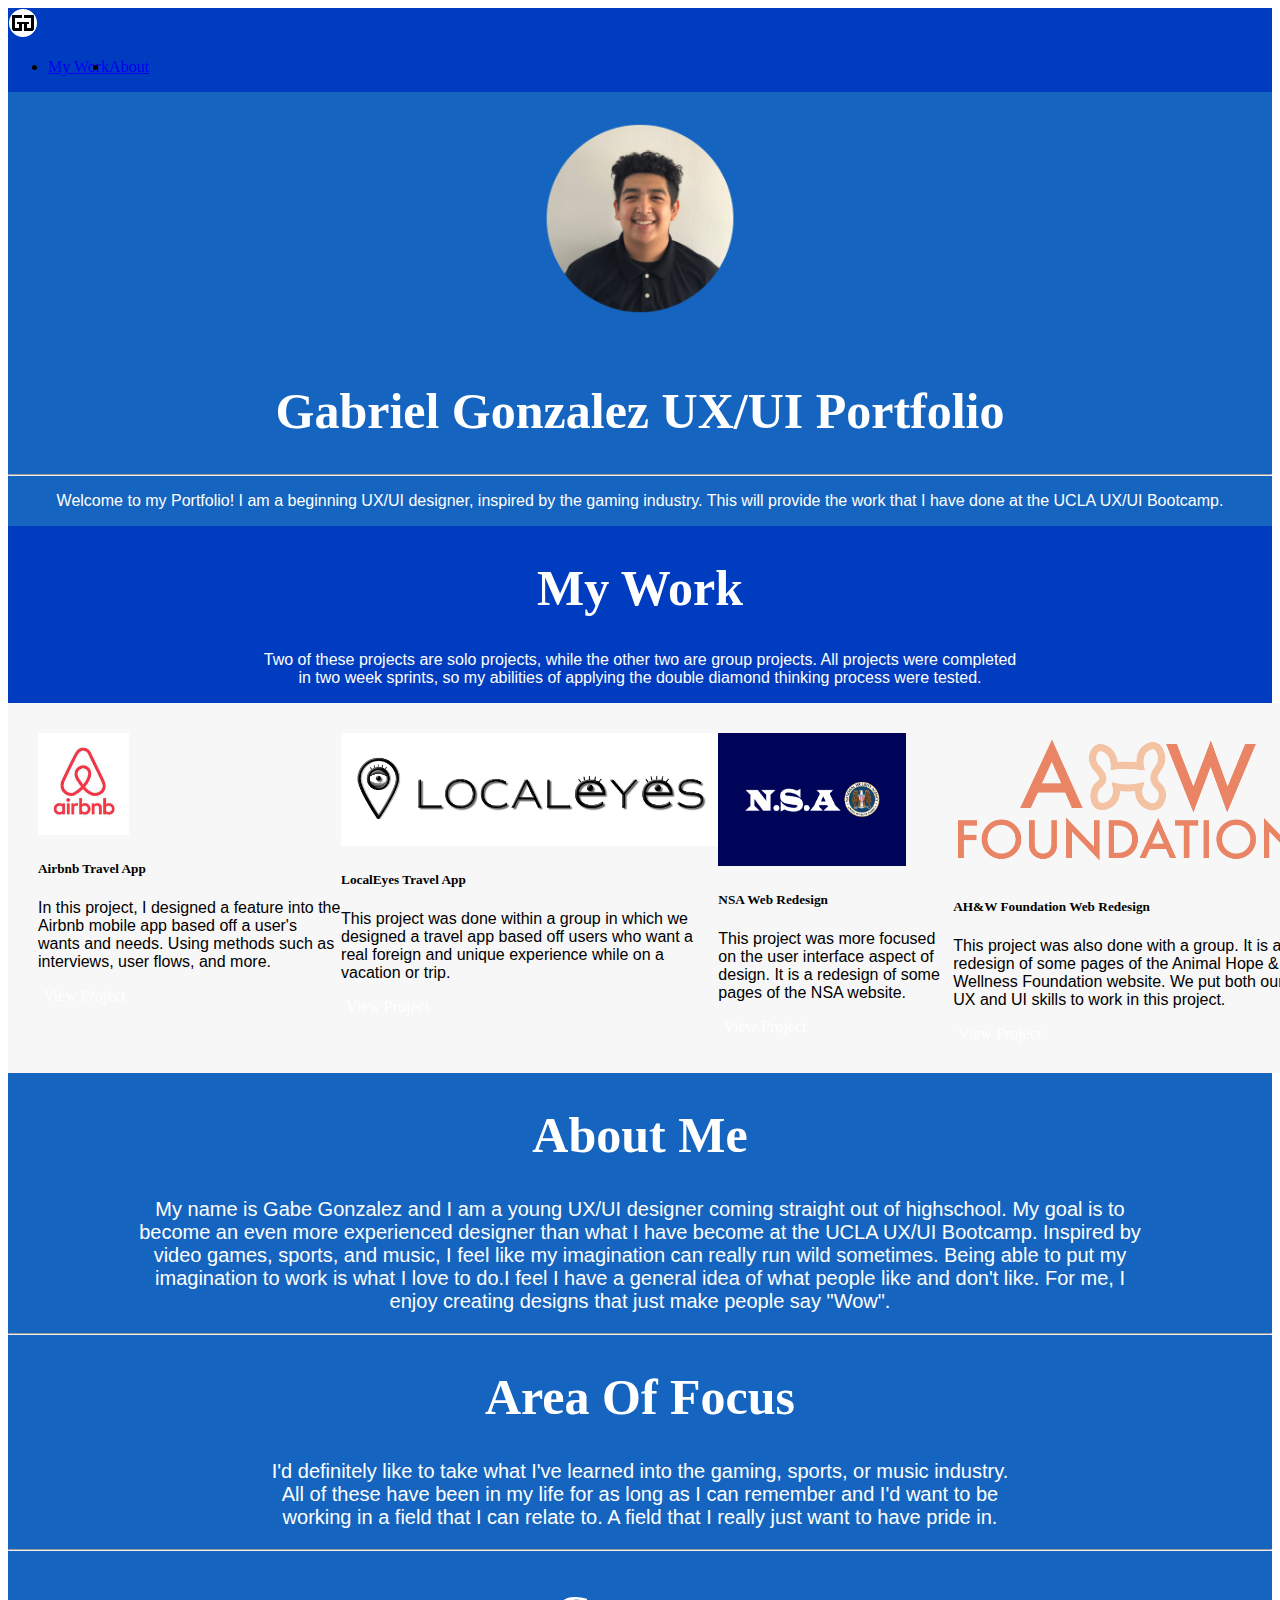
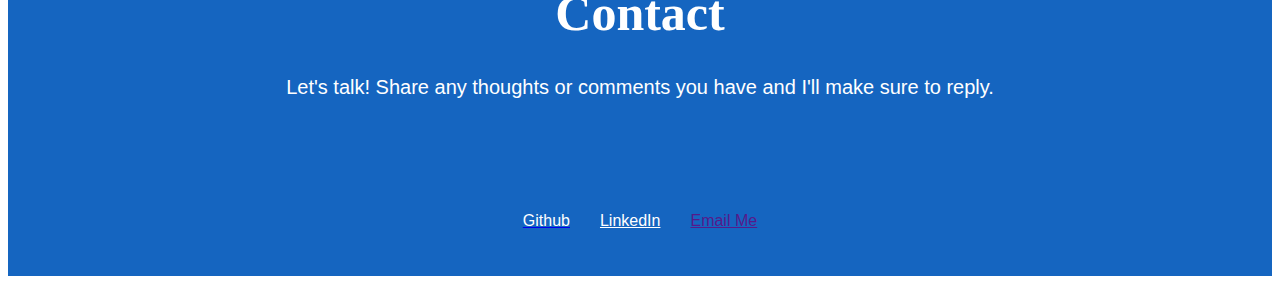
<file: index.html>
<!DOCTYPE html>
<html lang="en">
<head>
    <meta charset="UTF-8">
    <meta name="viewport" content="width=device-width, initial-scale=1.0">
    <meta http-equiv="X-UA-Compatible" content="ie=edge">
    <title>Gabriel Gonzalez</title>
    <link rel="stylesheet" href="https://stackpath.bootstrapcdn.com/bootstrap/4.1.3/css/bootstrap.min.css" integrity="sha384-MCw98/SFnGE8fJT3GXwEOngsV7Zt27NXFoaoApmYm81iuXoPkFOJwJ8ERdknLPMO" crossorigin="anonymous">
    <link rel="stylesheet" href="style.css">
    <link rel="stylesheet" href="https://use.fontawesome.com/releases/v5.6.1/css/all.css" integrity="sha384-gfdkjb5BdAXd+lj+gudLWI+BXq4IuLW5IT+brZEZsLFm++aCMlF1V92rMkPaX4PP" crossorigin="anonymous">
    <link rel="shortcut icon" href="./Images/favicon.ico">
</head>
<body data-spy="scroll" data-target="#navbar" data-offset="300">
    <!-- NAV -->
    <nav id="navbar" class="navbar navbar-expand-lg navbar-dark sticky-top">
        <div class="container-fluid col-10">
            <img src="Images/GG Logo.png" alt="">
            <ul class="navbar-nav mr-auto col-6 offset-8">
                <li class="nav-item">
                    <a class="nav-link" href="#mywork">My Work</a>
                </li>  
                <li class="nav-item">
                    <a class="nav-link" href="#about">About</a>
                </li>     
                
            </ul>
        </div>    
    </nav>
    <!-- NAV END -->

    <!-- JUMBOTRON -->
    <div class="jumbotron">
            <img id="profile" width="20%" src="./Images/PFP.png" alt="photo">
        <h1 class="tracking-in-expand">Gabriel Gonzalez UX/UI Portfolio</h1>
        <hr class="my-4 tracking-in-expand">
        <p class="lead tracking-in-expand">Welcome to my Portfolio! I am a beginning UX/UI designer, inspired by the gaming industry. This will provide the work that I have done at the UCLA UX/UI Bootcamp.</p>
    </div>
    <!-- JUMBOTRON END -->

    <!-- WORK SECTION -->
    
    <div id="mywork" class="jumbotron">
        <h1 style="color: white;">My Work</h1>
        <center>
                <p id="worktext" class="lead tracking-in-expand" style="color: white; text-align: center;">Two of these projects are solo projects, while the other two are group projects. All projects were completed in two week sprints, so my abilities of applying the double diamond thinking process were tested.</p>
        </center>
        
    </div>    
   
   



    <div class="container" width="100%" id="work">
        <div class="row ">
            <div class="col-6 col-xs-12">
                <div id="card" class="card shadow-lg p-3 mb-5 rounded" style="width: 100%; ">
                        <img class="img-fluid mx-auto" width="30%" src="Images/Airbnb Travel App Preview Mode   InVision.png"  alt="">
                    <div class="card-body">
                        <h5 class="card-title">Airbnb Travel App</h5>
                        <p class="card-text">In this project, I designed a feature into the Airbnb mobile app based off a user's wants and needs. Using methods such as interviews, user flows, and more.</p>
                        <a href="https://medium.com/gabriel-gonzalez/airbnb-feature-16df72792cf9" class="btn btn-primary"><span>View Project</span></a>
                    </div>
                </div>
            </div>       
            <div class="col-6 col-xs-12">
                <div id="card" class="card shadow-lg p-3 mb-5 rounded" width="100%" height="90%">
                    <img class="img-fluid mx-auto" width="100%" src="Images/Local Eyes.png" alt="">
                    <div class="card-body">
                        <h5>LocalEyes Travel App</h5>
                        <p class="card-text">This project was done within a group in which we designed a travel app based off users who want a real foreign and unique experience while on a vacation or trip.</p>
                        <a href="https://medium.com/@gabrielgonzalez7071/local-eyes-travel-app-7d67533008d8?source=friends_link&sk=6ed3f0b1ec0cf5a104c0ef06c54dc03b" class="btn btn-primary"><span>View Project</span></a>
                      </div>
                </div>
            </div> 
            <div class="col-6 col-xs-12">
                    <div id="card" class="card shadow-lg p-3 mb-5 rounded" style="width: 100%;">
                            <img class="img-fluid mx-auto" width="80%" src="Images/Logo on Dark.png" alt="">
                        <div class="card-body">
                            <h5 class="card-title">NSA Web Redesign</h5>
                              <p class="card-text">This project was more focused on the user interface aspect of design. It is a redesign of some pages of the NSA website.</p>
                            <a href="https://medium.com/gabriel-gonzalez/nsa-responsive-web-redesign-d755493549fd?source=friends_link&sk=a97cf1907c689cbfff7b6012557edadb" class="btn btn-primary"><span>View Project</span></a>
                        </div>
                    </div>
                </div>       
                <div class="col-6 col-xs-12">
                    <div id="card" class="card shadow-lg p-3 mb-5 rounded" style="width: 100%;">
                        <img class="img-fluid mx-auto" width="100%" src="Images/Logo.png" alt="">
                        <div class="card-body">
                            <h5 class="card-title">AH&W Foundation Web Redesign</h5>
                               <p class="card-text">This project was also done with a group. It is a redesign of some pages of the Animal Hope & Wellness Foundation website. We put both our UX and UI skills to work in this project.</p>
                                <a href="https://medium.com/gabriel-gonzalez/animal-hope-wellness-foundation-web-redesign-79a4124d55e3" class="btn btn-primary"><span>View Project</span></a>                       
                        </div>
                    </div>     
               </div>    
        </div>
        
        
    </div>
    
    
     <!-- WORK SECTION END -->
     


    <!-- ABOUT ME -->
    <div class="jumbotron text-center" id="about">
        <h1>About Me</h1>
        <center class="foottext">
            <p id="texts" class="text-center">My name is Gabe Gonzalez and I am a young UX/UI designer coming straight out of highschool. My goal is to become an even more experienced designer than what I have become at the UCLA UX/UI Bootcamp. Inspired by video games, sports, and music, I feel like my imagination can really run wild sometimes. Being able to put my imagination to work is what I love to do.I feel I have a general idea of what people like and don't like. For me, I enjoy creating designs that just make people say "Wow".</p>
        </center>
        <hr id="line">
        <h1>Area Of Focus</h1>
        <center>
                <p id="text" class="text-center">I'd definitely like to take what I've learned into the gaming, sports, or music industry. All of these have been in my life for as long as I can remember and I'd want to be working in a field that I can relate to. A field that I really just want to have pride in.</p>
        </center>
       
        <hr id="line">
        <h1>Contact</h1>
        <p id="mycontact">Let's talk! Share any thoughts or comments you have and I'll make sure to reply.</p>
        <div class="container icons">
                <a id="github" href="https://github.com/GabeGonzalez7">
                        <i class="fab fa-github"></i>
                        <p id="git">Github</p>
                </a>
                <a id="linkedin" href="https://www.linkedin.com/in/gabriel-gonzalez-981693167/">
                        <i class="fab fa-linkedin"></i>
                        <p id="linkedin">LinkedIn</p>
                </a>
                <a id="envelope" href="" data-toggle="modal" data-target="#exampleModal">
                    <i class="fas fa-envelope"></i>
                    <p>Email Me</p>
                </a>
        </div>
        
    </div>
    <!-- ABOUT ME END -->

    <!-- MODAL -->
    <!-- <div class="modal fade swirl-in-fwd" id="exampleModal" tabindex="-1" role="dialog" aria-labelledby="exampleModalLabel" aria-hidden="true">
        <div class="modal-dialog" role="document">
          <div class="modal-content">
            <div class="modal-header">
              <h5 class="modal-title" id="exampleModalLabel">Send me an email!</h5>
              <button type="button" class="close" data-dismiss="modal" aria-label="Close">
                <span aria-hidden="true">&times;</span>
              </button>
            </div>
            <div class="modal-body">
                <form>
                    <div class="form-group">
                      <label for="exampleInputEmail1">Type your email address:</label>
                      <input type="email" class="form-control" id="exampleInputEmail1" aria-describedby="emailHelp" placeholder="Enter email">
                    </div>
                    <div class="form-group">
                        <label for="message-text" class="col-form-label">Message:</label>
                        <textarea class="form-control" id="message-text"></textarea>
                    </div>
                  </form>
            </div>
            <div class="modal-footer">
              <button type="button" class="btn btn-secondary" data-dismiss="modal">Close</button>
              <button type="button" class="btn btn-primary">Send</button>
            </div>
          </div>
        </div>
      </div> -->
      <!-- MODAL END -->

    <!-- SCRIPT -->
    <script src="https://code.jquery.com/jquery-3.3.1.slim.min.js" integrity="sha384-q8i/X+965DzO0rT7abK41JStQIAqVgRVzpbzo5smXKp4YfRvH+8abtTE1Pi6jizo" crossorigin="anonymous"></script>
    <script src="https://cdnjs.cloudflare.com/ajax/libs/popper.js/1.14.3/umd/popper.min.js" integrity="sha384-ZMP7rVo3mIykV+2+9J3UJ46jBk0WLaUAdn689aCwoqbBJiSnjAK/l8WvCWPIPm49" crossorigin="anonymous"></script>
    <script src="https://stackpath.bootstrapcdn.com/bootstrap/4.1.3/js/bootstrap.min.js" integrity="sha384-ChfqqxuZUCnJSK3+MXmPNIyE6ZbWh2IMqE241rYiqJxyMiZ6OW/JmZQ5stwEULTy" crossorigin="anonymous"></script>
<!-- SCRIPT END -->

</body>
</html>
</file>
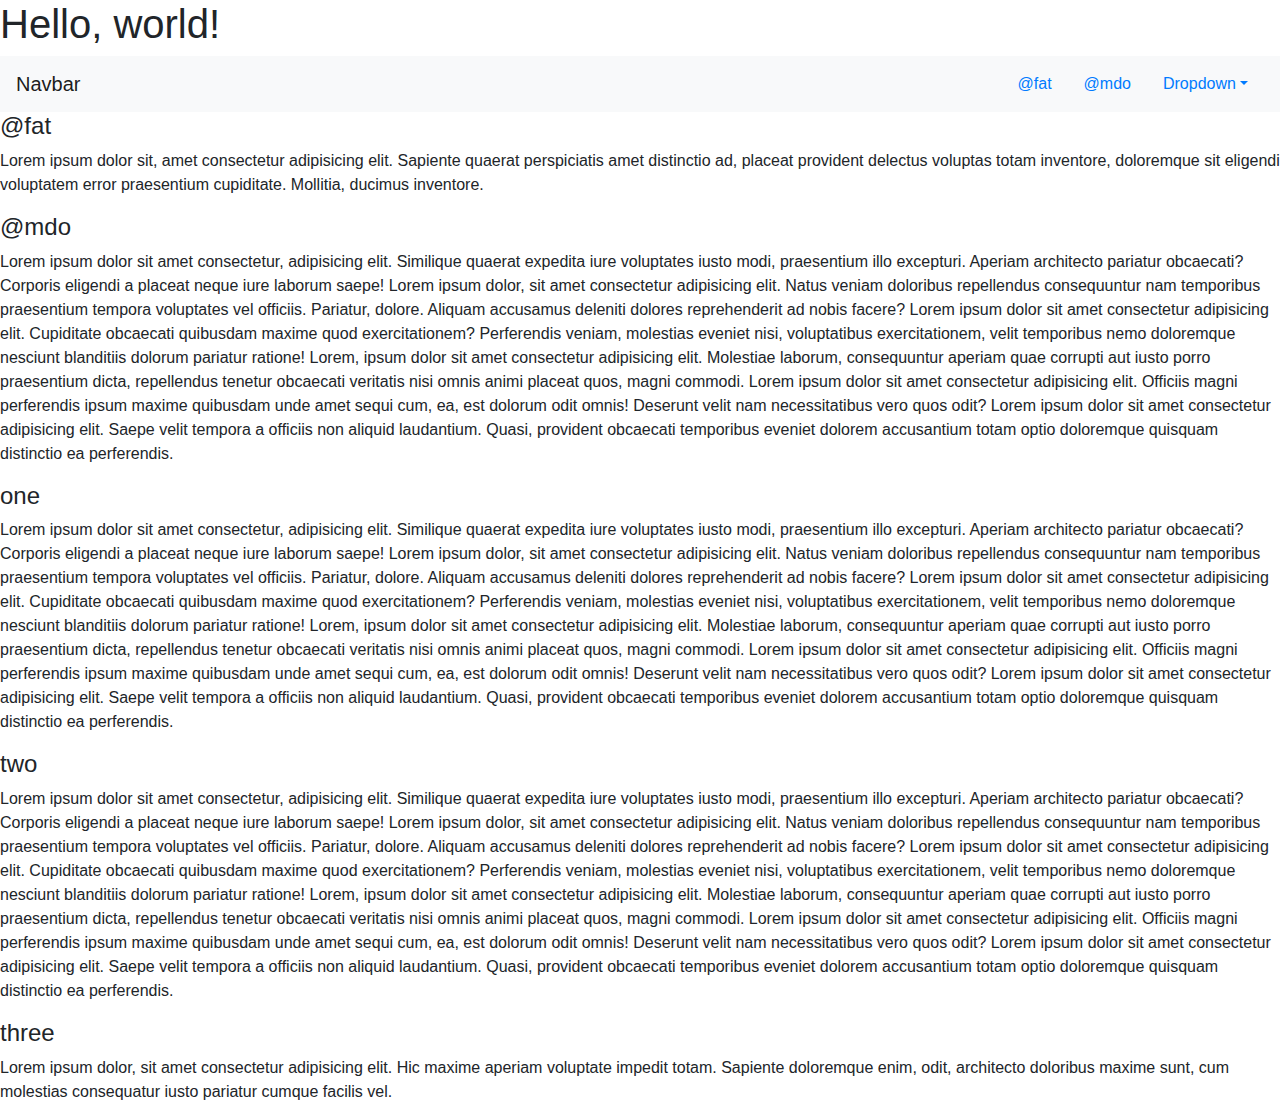
<file: practice.html>
<!doctype html>
<html lang="en">
  <head>
    <!-- Required meta tags -->
    <meta charset="utf-8">
    <meta name="viewport" content="width=device-width, initial-scale=1, shrink-to-fit=no">

    <!-- Bootstrap CSS -->
    <link rel="stylesheet" href="https://maxcdn.bootstrapcdn.com/bootstrap/4.0.0/css/bootstrap.min.css" integrity="sha384-Gn5384xqQ1aoWXA+058RXPxPg6fy4IWvTNh0E263XmFcJlSAwiGgFAW/dAiS6JXm" crossorigin="anonymous">

    <title>Hello, world!</title>
  </head>
  <body>
    <h1>Hello, world!</h1>
    <nav id="navbar-example2" class="navbar navbar-light bg-light">
        <a class="navbar-brand" href="#">Navbar</a>
        <ul class="nav nav-pills">
          <li class="nav-item">
            <a class="nav-link" href="#fat">@fat</a>
          </li>
          <li class="nav-item">
            <a class="nav-link" href="#mdo">@mdo</a>
          </li>
          <li class="nav-item dropdown">
            <a class="nav-link dropdown-toggle" data-toggle="dropdown" href="#" role="button" aria-haspopup="true" aria-expanded="false">Dropdown</a>
            <div class="dropdown-menu">
              <a class="dropdown-item" href="#one">one</a>
              <a class="dropdown-item" href="#two">two</a>
              <div role="separator" class="dropdown-divider"></div>
              <a class="dropdown-item" href="#three">three</a>
            </div>
          </li>
        </ul>
      </nav>
      <div data-spy="scroll" data-target="#navbar-example2" data-offset="0">
        <h4 id="fat">@fat</h4>
        <p>Lorem ipsum dolor sit, amet consectetur adipisicing elit. Sapiente quaerat perspiciatis amet distinctio ad, placeat provident delectus voluptas totam inventore, doloremque sit eligendi voluptatem error praesentium cupiditate. Mollitia, ducimus inventore.</p>
        <h4 id="mdo">@mdo</h4>
        <p>Lorem ipsum dolor sit amet consectetur, adipisicing elit. Similique quaerat expedita iure voluptates iusto modi, praesentium illo excepturi. Aperiam architecto pariatur obcaecati? Corporis eligendi a placeat neque iure laborum saepe! Lorem ipsum dolor, sit amet consectetur adipisicing elit. Natus veniam doloribus repellendus consequuntur nam temporibus praesentium tempora voluptates vel officiis. Pariatur, dolore. Aliquam accusamus deleniti dolores reprehenderit ad nobis facere? Lorem ipsum dolor sit amet consectetur adipisicing elit. Cupiditate obcaecati quibusdam maxime quod exercitationem? Perferendis veniam, molestias eveniet nisi, voluptatibus exercitationem, velit temporibus nemo doloremque nesciunt blanditiis dolorum pariatur ratione! Lorem, ipsum dolor sit amet consectetur adipisicing elit. Molestiae laborum, consequuntur aperiam quae corrupti aut iusto porro praesentium dicta, repellendus tenetur obcaecati veritatis nisi omnis animi placeat quos, magni commodi. Lorem ipsum dolor sit amet consectetur adipisicing elit. Officiis magni perferendis ipsum maxime quibusdam unde amet sequi cum, ea, est dolorum odit omnis! Deserunt velit nam necessitatibus vero quos odit? Lorem ipsum dolor sit amet consectetur adipisicing elit. Saepe velit tempora a officiis non aliquid laudantium. Quasi, provident obcaecati temporibus eveniet dolorem accusantium totam optio doloremque quisquam distinctio ea perferendis. </p>
        <h4 id="one">one</h4>
        <p>Lorem ipsum dolor sit amet consectetur, adipisicing elit. Similique quaerat expedita iure voluptates iusto modi, praesentium illo excepturi. Aperiam architecto pariatur obcaecati? Corporis eligendi a placeat neque iure laborum saepe! Lorem ipsum dolor, sit amet consectetur adipisicing elit. Natus veniam doloribus repellendus consequuntur nam temporibus praesentium tempora voluptates vel officiis. Pariatur, dolore. Aliquam accusamus deleniti dolores reprehenderit ad nobis facere? Lorem ipsum dolor sit amet consectetur adipisicing elit. Cupiditate obcaecati quibusdam maxime quod exercitationem? Perferendis veniam, molestias eveniet nisi, voluptatibus exercitationem, velit temporibus nemo doloremque nesciunt blanditiis dolorum pariatur ratione! Lorem, ipsum dolor sit amet consectetur adipisicing elit. Molestiae laborum, consequuntur aperiam quae corrupti aut iusto porro praesentium dicta, repellendus tenetur obcaecati veritatis nisi omnis animi placeat quos, magni commodi. Lorem ipsum dolor sit amet consectetur adipisicing elit. Officiis magni perferendis ipsum maxime quibusdam unde amet sequi cum, ea, est dolorum odit omnis! Deserunt velit nam necessitatibus vero quos odit? Lorem ipsum dolor sit amet consectetur adipisicing elit. Saepe velit tempora a officiis non aliquid laudantium. Quasi, provident obcaecati temporibus eveniet dolorem accusantium totam optio doloremque quisquam distinctio ea perferendis. </p>
        <h4 id="two">two</h4>
        <p>Lorem ipsum dolor sit amet consectetur, adipisicing elit. Similique quaerat expedita iure voluptates iusto modi, praesentium illo excepturi. Aperiam architecto pariatur obcaecati? Corporis eligendi a placeat neque iure laborum saepe! Lorem ipsum dolor, sit amet consectetur adipisicing elit. Natus veniam doloribus repellendus consequuntur nam temporibus praesentium tempora voluptates vel officiis. Pariatur, dolore. Aliquam accusamus deleniti dolores reprehenderit ad nobis facere? Lorem ipsum dolor sit amet consectetur adipisicing elit. Cupiditate obcaecati quibusdam maxime quod exercitationem? Perferendis veniam, molestias eveniet nisi, voluptatibus exercitationem, velit temporibus nemo doloremque nesciunt blanditiis dolorum pariatur ratione! Lorem, ipsum dolor sit amet consectetur adipisicing elit. Molestiae laborum, consequuntur aperiam quae corrupti aut iusto porro praesentium dicta, repellendus tenetur obcaecati veritatis nisi omnis animi placeat quos, magni commodi. Lorem ipsum dolor sit amet consectetur adipisicing elit. Officiis magni perferendis ipsum maxime quibusdam unde amet sequi cum, ea, est dolorum odit omnis! Deserunt velit nam necessitatibus vero quos odit? Lorem ipsum dolor sit amet consectetur adipisicing elit. Saepe velit tempora a officiis non aliquid laudantium. Quasi, provident obcaecati temporibus eveniet dolorem accusantium totam optio doloremque quisquam distinctio ea perferendis. </p>
        <h4 id="three">three</h4>
        <p>Lorem ipsum dolor, sit amet consectetur adipisicing elit. Hic maxime aperiam voluptate impedit totam. Sapiente doloremque enim, odit, architecto doloribus maxime sunt, cum molestias consequatur iusto pariatur cumque facilis vel.</p>
      </div>

    <!-- Optional JavaScript -->
    <!-- jQuery first, then Popper.js, then Bootstrap JS -->
    <script src="https://code.jquery.com/jquery-3.2.1.slim.min.js" integrity="sha384-KJ3o2DKtIkvYIK3UENzmM7KCkRr/rE9/Qpg6aAZGJwFDMVNA/GpGFF93hXpG5KkN" crossorigin="anonymous"></script>
    <script src="https://cdnjs.cloudflare.com/ajax/libs/popper.js/1.12.9/umd/popper.min.js" integrity="sha384-ApNbgh9B+Y1QKtv3Rn7W3mgPxhU9K/ScQsAP7hUibX39j7fakFPskvXusvfa0b4Q" crossorigin="anonymous"></script>
    <script src="https://maxcdn.bootstrapcdn.com/bootstrap/4.0.0/js/bootstrap.min.js" integrity="sha384-JZR6Spejh4U02d8jOt6vLEHfe/JQGiRRSQQxSfFWpi1MquVdAyjUar5+76PVCmYl" crossorigin="anonymous"></script>
  </body>
</html>
</file>
<file: style.css>
.navbar {
    background-color: #003CBF;
    display: flex;
    flex-wrap: wrap;
}


.jumbotron {
    text-align: center;
    background-color: #1565C0;
    width: 100%;
    text-align: center;
    justify-content: center;
    align-content: center;
}

.btn-primary { 
    
    border: none;
 }


.card {
    border-style: none;
    border-width: 2.5px;
    border-radius: 20px;
    border-color: black;
    /* box-shadow: 0 10 2 black; */
}

.container {
    padding: 30px;
    display: flex;
    flex-wrap: wrap;
    justify-content: center;
}

.row {
    display: flex;
    flex: wrap;
    justify-content: center;
    align-content: center
}

.col-6 {
    display: flex;
    flex: wrap;
    justify-content: center;
}

.bottom {
    width: 100%;
}

.fab {
    padding: 10px;
    font-size: 40px;
    color: white;
}

.fab:hover {
    color: blue;
}

.fas {
    padding: 10px;
    font-size: 40px;
    color: white;
}

.fas:hover {
    color: blue;
}

#github {
    margin-right: 30px;
}

#envelope {
    margin-left: 30px;
}

h1, h3, h5 {
    font-family: 'Roboto Slab', serif;
    font-weight: bold;
    
}

h1 {
    font-size: 50px
}

h2, h4, p {
    font-family: 'Lato', sans-serif;
}



#mywork {
    background-color: #003CBF;
    text-align: center;
    justify-content: center;
    align-content: center;
}

#line {
    background-color: white;
}

#about {
    color: white;
    background-color:#1565C0;
    text-align: center;
    justify-content: center;
}

@media (max-width: 768px) {
    .card {
        height: 90%;
        width: 100%;
    }

    .container {
        display: flex;
        flex-wrap: wrap;
    }

    .navbar-nav {
        display: none;
    }

    .img-fluid {
        width: 100%;
    }

    h1 {
        font-size: 40px;
    }

    #text, #worktext {
        width: 100%;
    }

    .text-center {
        font-size: 10px;
    }

    #profile {
        width: 50%;
    }

}

.btn {
  border: none;
  color: #FFFFFF;
  text-align: center;
  transition: all 0.5s;
  cursor: pointer;
  margin: 5px;
}

.btn span {
  cursor: pointer;
  display: inline-block;
  position: relative;
  transition: 0.5s;
}

.btn span:after {
  content: '\00bb';
  position: absolute;
  opacity: 0;
  top: 0;

  transition: 0.5s;
}

.btn:hover span {
  padding-right: 15px;
}

.btn:hover span:after {
  opacity: 1;
  right: 0;
}

#work {
    background-color: #F7F7F7;
    width: 100%;
}

.swirl-in-fwd {
	-webkit-animation: swirl-in-fwd 0.6s ease-out both;
	        animation: swirl-in-fwd 0.6s ease-out both;
}

/* ----------------------------------------------
 * Generated by Animista on 2019-1-22 13:2:38
 * w: http://animista.net, t: @cssanimista
 * ---------------------------------------------- */

/**
 * ----------------------------------------
 * animation swirl-in-fwd
 * ----------------------------------------
 */
 @-webkit-keyframes swirl-in-fwd {
    0% {
      -webkit-transform: rotate(-540deg) scale(0);
              transform: rotate(-540deg) scale(0);
      opacity: 0;
    }
    100% {
      -webkit-transform: rotate(0) scale(1);
              transform: rotate(0) scale(1);
      opacity: 1;
    }
  }
  @keyframes swirl-in-fwd {
    0% {
      -webkit-transform: rotate(-540deg) scale(0);
              transform: rotate(-540deg) scale(0);
      opacity: 0;
    }
    100% {
      -webkit-transform: rotate(0) scale(1);
              transform: rotate(0) scale(1);
      opacity: 1;
    }
  }

  .tracking-in-expand {
	-webkit-animation: tracking-in-expand 0.7s cubic-bezier(0.215, 0.610, 0.355, 1.000) both;
	        animation: tracking-in-expand 0.7s cubic-bezier(0.215, 0.610, 0.355, 1.000) both;
}

/* ----------------------------------------------
 * Generated by Animista on 2019-1-22 13:12:53
 * w: http://animista.net, t: @cssanimista
 * ---------------------------------------------- */

/**
 * ----------------------------------------
 * animation tracking-in-expand
 * ----------------------------------------
 */
 @-webkit-keyframes tracking-in-expand {
    0% {
      letter-spacing: -0.5em;
      opacity: 0;
    }
    40% {
      opacity: 0.6;
    }
    100% {
      opacity: 1;
    }
  }
  @keyframes tracking-in-expand {
    0% {
      letter-spacing: -0.5em;
      opacity: 0;
    }
    40% {
      opacity: 0.6;
    }
    100% {
      opacity: 1;
    }
  }
  
/* #pencil {
    padding: 20px;
    font-size: 20px;
    color: white;
}

#moon {
    padding: 20px;
    font-size: 20px;
    color: white;
}

#theme {
    background-color: black;
    border-color: black;
} */

/* a {
    color: white;
}

a:hover{
    color: gray;
} */

#text {
    width: 60%;
    text-align: center;
    font-size: 20px;
    display: flex;
    flex-wrap: wrap;
    justify-content: center;
    align-content: center;
    align-items: center;
    align-self: center;
}

#resume {
    padding-left: 25px;
    color: white;
}

#texts {
    width: 80%;
    text-align: center;
    font-size: 20px;
    display: flex;
    flex-wrap: wrap;
    justify-content: center;
    align-content: center;
    align-items: center;
    align-self: center;
}

#mycontact {
    font-size: 20px;
}

.tracking-in-expand {
    color: white;
}

#linkedin, #git, #resumes {
    color: white;
}

#linkedin:hover, #git:hover, #resumes:hover {
    color: gray;
}

.my-4 {
    background-color: white;
}

#worktext {
    width: 60%;
}



.
</file>
